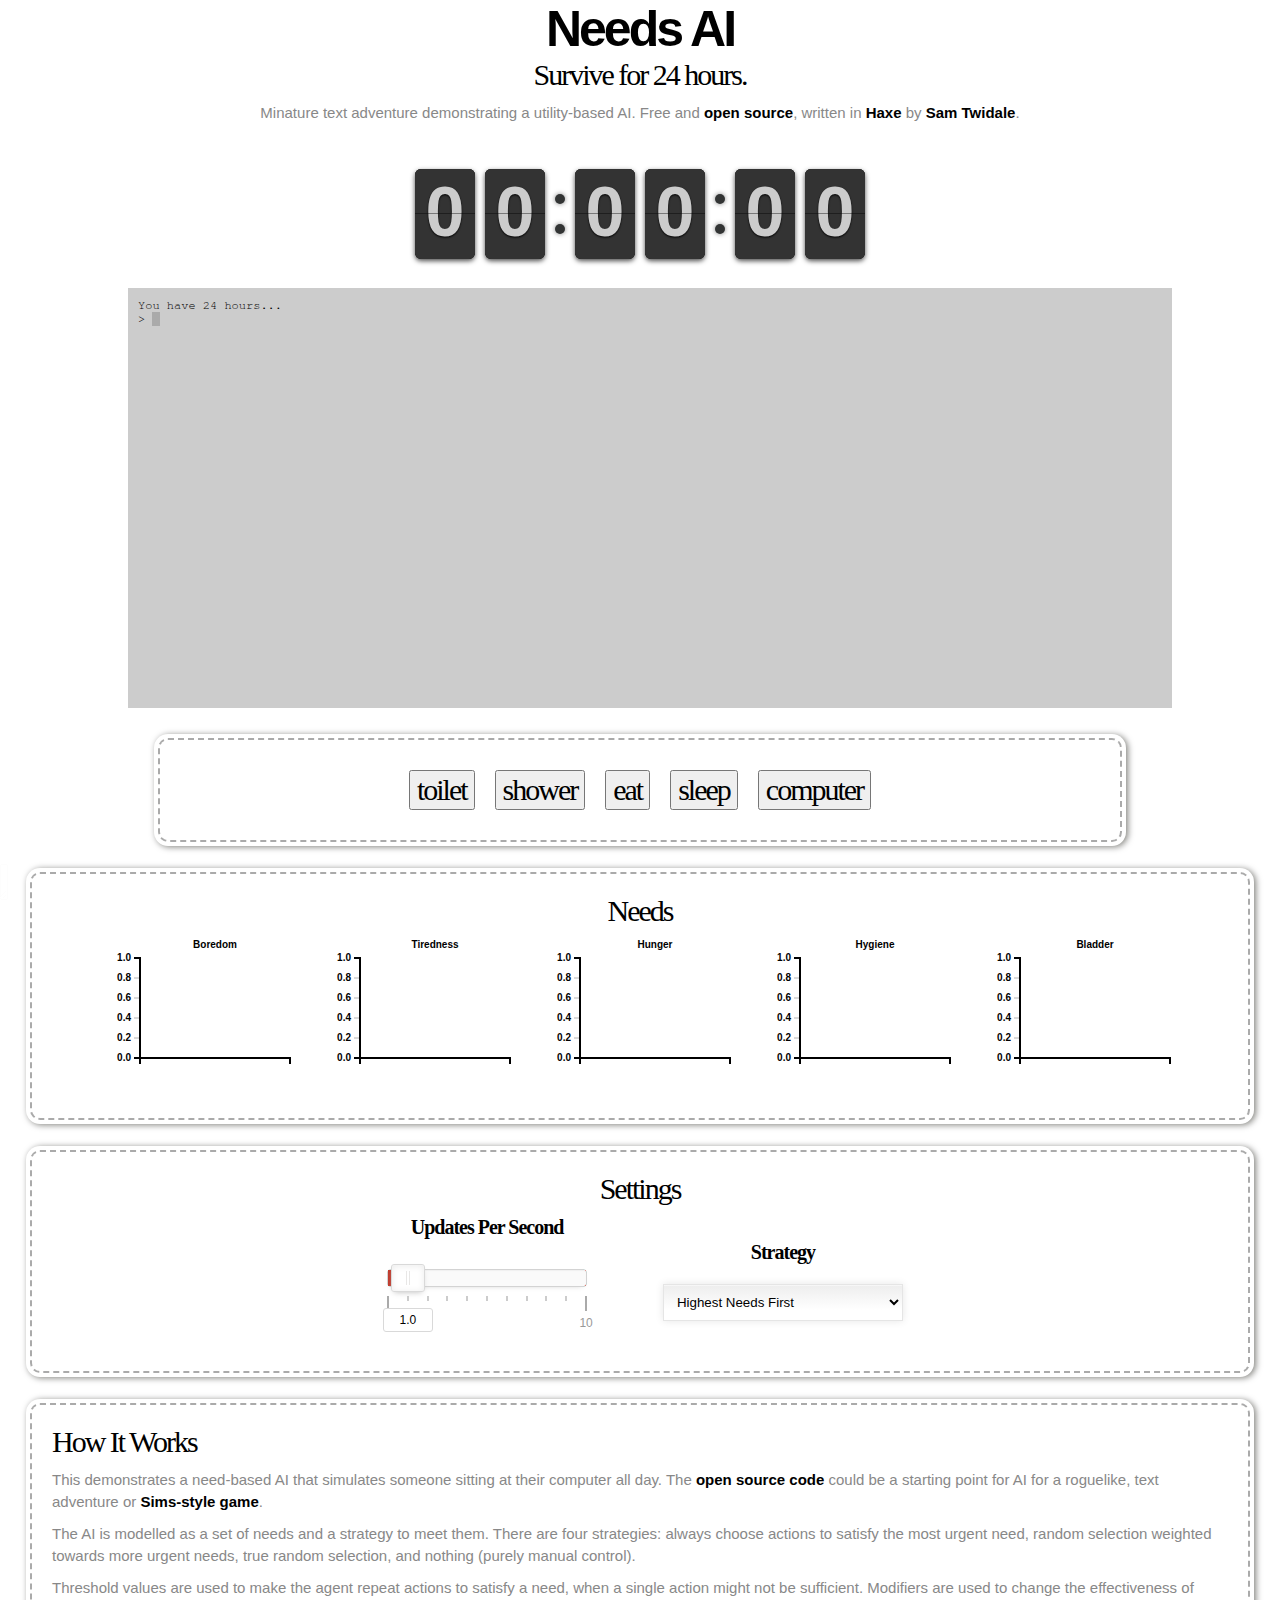
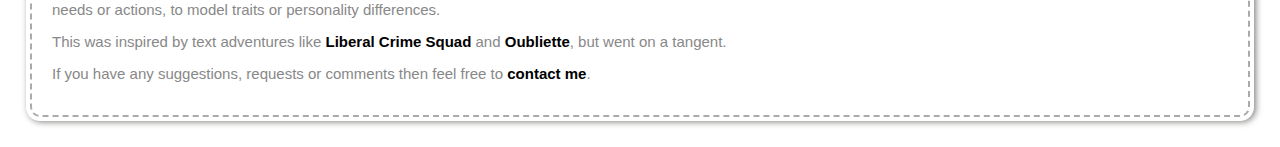
<file: index.html>
<!DOCTYPE html>
<html lang="en-GB" xmlns="https://www.w3.org/1999/xhtml">
	<head>
		<meta charset="UTF-8">
		<meta http-equiv="X-UA-Compatible" content="IE=edge">
		<meta name="viewport" content="width=device-width,user-scalable=yes,initial-scale=1,maximum-scale=1">
		<title>Needs AI</title>
		<meta name="author" content="Sam Twidale">
		<link rel="icon" type="image/x-icon" href="icon/favicon.png">
		<link rel="apple-touch-icon-precomposed" type="image/x-icon" href="icon/apple-touch-icon-precomposed.png">
		<!--[if IE]><link rel="shortcut icon" type="image/x-icon" href="icon/favicon.ico"><![endif]-->
		<link rel="stylesheet" type="text/css" href="css/style.min.css">
		<link rel="stylesheet" type="text/css" href="css/nouislider.min.css">
		<link rel="stylesheet" type="text/css" href="css/nouislider.pips.css">
		<link rel="stylesheet" type="text/css" href="css/jquery.terminal.css">
		<link rel="stylesheet" type="text/css" href="css/flipclock.css">
	</head>
	
    <body>
		<section id="header">
			<div class="inner">
				<h1>Needs AI</h1>
				<h2>Survive for 24 hours.</h2>

				<p>Minature text adventure demonstrating a utility-based AI. Free and <a href="https://github.com/Tw1ddle/needs-ai-standalone" target="_blank">open source</a>, written in <a href="https://haxe.org/" target="_blank">Haxe</a> by <a href="https://twitter.com/Sam_Twidale" target="_blank">Sam Twidale</a>.</p>
				
				<div id="time" class="container"></div>
			</div>
		</section>
		
		<section id="game" class="container">
			<div id="map">
			</div>
			
			<div id="status">
			</div>
		
			<div id="console">
			</div>
			
			<div id="actions" class="stitched">
			</div>
			
			<div id="needs">
			</div>
		</section>
		
		<div id="graphs_container" class="stitched">
			<h2>Needs</h2>
			<div id="graphs" class="container"></div>
		</div>
		
		<div id="settings" class="stitched">
			<h2>Settings</h2>
			<div class="container">
				<h3>Updates Per Second</h3>
				<div class="container">
					<div id="clockspeed" class="red"></div>
				</div>
			</div>
			<div class="container">
				<h3>Strategy</h3>
				<div class="container">
					<select id="strategy">
						<option value="highest_needs" selected="selected">Highest Needs First</option>
						<option value="true_random">True Random</option>
						<option value="weighted_random">Weighted Random</option>
						<option value="disabled">Disabled</option>
					</select>
				</div>
			</div>
		</div>
		
		<div class="stitched">
			<h2>How It Works</h2>
			<p>This demonstrates a need-based AI that simulates someone sitting at their computer all day. The <a href="https://github.com/Tw1ddle/needs-ai-standalone" target="_blank">open source code</a> could be a starting point for AI for a roguelike, text adventure or <a href="https://intrinsicalgorithm.com/IAonAI/2009/10/aiide-2009-ai-challenges-in-sims-3-richard-evans/" target="_blank">Sims-style game</a>.</p>
			<p>The AI is modelled as a set of needs and a strategy to meet them. There are four strategies: always choose actions to satisfy the most urgent need, random selection weighted towards more urgent needs, true random selection, and nothing (purely manual control).</p>
			<p>Threshold values are used to make the agent repeat actions to satisfy a need, when a single action might not be sufficient. Modifiers are used to change the effectiveness of needs or actions, to model traits or personality differences.</p>
			<p>This was inspired by text adventures like <a href="https://www.bay12games.com/lcs/" target="_blank">Liberal Crime Squad</a> and <a href="https://www.mobygames.com/game/dos/oubliette" target="_blank">Oubliette</a>, but went on a tangent.</p>
			<p>If you have any suggestions, requests or comments then feel free to <a href="https://samcodes.co.uk/contact/" target="_blank">contact me</a>.</p>
		</div>
		
		<!-- <script type='text/javascript' src='https://cdnjs.cloudflare.com/ajax/libs/d3/3.5.6/d3.min.js' charset='utf-8'></script> -->
		<script type="text/javascript" src="js/jquery.min.js"></script>
		<script type="text/javascript" src="js/jquery.mousewheel.min.js"></script>
		<script type="text/javascript" src="js/jquery.terminal.min.js"></script>
		<script>
			terminal = $('#console').terminal(function(command, term) {
				term.echo('');
			}, {
				greetings: false,
				name: 'dconsole',
				width: "100%",
				height: "400",
				prompt: '> ',
			});

			document.addEventListener('console_log', function(evt) {
				terminal.echo(evt.detail.data, {
					finalize: function(div) {
						div.css("color", "#" + evt.detail.color);
					}
				});
			});
		</script>
		<script type="text/javascript" src="js/wNumb.min.js"></script>
		<script type="text/javascript" src="js/nouislider.min.js"></script>
		<script type="text/javascript" src="js/flipclock.min.js"></script>
		<script type="text/javascript" src="js/d3.min.js"></script>
		<script type="text/javascript" src="js/game.js"></script>
    </body>
</html>
</file>
<file: css/nouislider.pips.css>
/* Base;
 *
 */
.noUi-pips,
.noUi-pips * {
-moz-box-sizing: border-box;
	box-sizing: border-box;
}
.noUi-pips {
	position: absolute;
	font: 400 12px Arial;
	color: #999;
}

/* Values;
 *
 */
.noUi-value {
	width: 40px;
	position: absolute;
	text-align: center;
}
.noUi-value-sub {
	color: #ccc;
	font-size: 10px;
}

/* Markings;
 *
 */
.noUi-marker {
	position: absolute;
	background: #CCC;
}
.noUi-marker-sub {
	background: #AAA;
}
.noUi-marker-large {
	background: #AAA;
}

/* Horizontal layout;
 *
 */
.noUi-pips-horizontal {
	padding: 10px 0;
	height: 50px;
	top: 100%;
	left: 0;
	width: 100%;
}
.noUi-value-horizontal {
	margin-left: -20px;
	padding-top: 20px;
}
.noUi-value-horizontal.noUi-value-sub {
	padding-top: 15px;
}

.noUi-marker-horizontal.noUi-marker {
	margin-left: -1px;
	width: 2px;
	height: 5px;
}
.noUi-marker-horizontal.noUi-marker-sub {
	height: 10px;
}
.noUi-marker-horizontal.noUi-marker-large {
	height: 15px;
}

/* Vertical layout;
 *
 */
.noUi-pips-vertical {
	padding: 0 10px;
	height: 100%;
	top: 0;
	left: 100%;
}
.noUi-value-vertical {
	width: 15px;
	margin-left: 20px;
	margin-top: -5px;
}

.noUi-marker-vertical.noUi-marker {
	width: 5px;
	height: 2px;
	margin-top: -1px;
}
.noUi-marker-vertical.noUi-marker-sub {
	width: 10px;
}
.noUi-marker-vertical.noUi-marker-large {
	width: 15px;
}
</file>
<file: css/style.min.css>
body{font-family:'Open Sans', sans-serif;background-color:#000000;color:#000000;font-size:13px}button{font:400 30px "Open Sans";letter-spacing:-2px;margin:10px}html,body,div,span,applet,object,iframe,h1,h2,h3,h4,h5,h6,p,blockquote,pre,a,abbr,acronym,address,big,cite,code,del,dfn,em,font,ins,kbd,q,s,samp,small,strike,strong,sub,sup,tt,var,b,u,i,center,dl,dt,dd,ol,ul,li,fieldset,form,label,legend,table,caption,tbody,tfoot,thead,tr,th,td{background:transparent;border:0;margin:0;padding:0;vertical-align:baseline;outline:0}h1{font:600 50px "Open Sans", sans-serif;letter-spacing:-3px;margin-bottom:0px}h2{font:400 30px "Open Sans";letter-spacing:-2px}h3{font:600 20px "Open Sans";letter-spacing:-1px}p{font-family:"Open Sans", sans-serif;font-size:15px;line-height:22px;color:#888888;margin:10px 0}a{color:#000000;font-weight:600;text-decoration:none}p a{color:#000000;text-decoration:none}*{-webkit-user-drag:none;-khtml-user-drag:none;-moz-user-drag:none;-o-user-drag:none;user-drag:none}.stitched{padding:20px;margin:30px;background:#ffffff;color:#000000;font-size:21px;font-weight:bold;line-height:1.3em;border:2px dashed #aaa;border-radius:10px;box-shadow:0 0 0 4px #ffffff, 2px 1px 6px 4px rgba(10, 10, 0, 0.5);font-weight:normal}#game{width:80%;display:block;margin-left:auto;margin-right:auto}.container{display:inline-block;margin:10px}a:hover{color:#555555}.logo{margin:15px}#header{text-align:center}#time{margin-top:30px;display:inline-block;width:auto;text-align:center}.xaxis path{fill:none;stroke:#000;shape-rendering:crispEdges}.xaxis .axis-label{font-size:10px}.yaxis path{fill:none;stroke:#000;shape-rendering:crispEdges}.yaxis .axis-label{font-size:10px}.title{font-weight:bold;font-size:10px}.tick{font-weight:bold;font-size:10px}.tick line{stroke:gray;opacity:0.6}path{stroke:black;stroke-width:2;fill:none}svg{display:inline-block;vertical-align:top}#graphs{display:block;text-align:center}#actions,#settings,#graphs_container{text-align:center}.button{margin:10px;-moz-box-shadow:inset 0px 1px 0px 0px #ffffff;-webkit-box-shadow:inset 0px 1px 0px 0px #ffffff;box-shadow:inset 0px 1px 0px 0px #ffffff;background:-webkit-gradient(linear, left top, left bottom, color-stop(0.05, #ffffff), color-stop(1, #f6f6f6));background:-moz-linear-gradient(top, #ffffff 5%, #f6f6f6 100%);background:-webkit-linear-gradient(top, #ffffff 5%, #f6f6f6 100%);background:-o-linear-gradient(top, #ffffff 5%, #f6f6f6 100%);background:-ms-linear-gradient(top, #ffffff 5%, #f6f6f6 100%);background:linear-gradient(to bottom, #ffffff 5%, #f6f6f6 100%);background-color:#ffffff;-moz-border-radius:6px;-webkit-border-radius:6px;border-radius:6px;border:1px solid #dcdcdc;display:inline-block;cursor:pointer;color:#666666;font-size:15px;font-weight:bold;padding:6px 24px;text-decoration:none;text-shadow:0px 1px 0px #ffffff}.button:hover{background:-webkit-gradient(linear, left top, left bottom, color-stop(0.05, #f6f6f6), color-stop(1, #ffffff));background:-moz-linear-gradient(top, #f6f6f6 5%, #ffffff 100%);background:-webkit-linear-gradient(top, #f6f6f6 5%, #ffffff 100%);background:-o-linear-gradient(top, #f6f6f6 5%, #ffffff 100%);background:-ms-linear-gradient(top, #f6f6f6 5%, #ffffff 100%);background:linear-gradient(to bottom, #f6f6f6 5%, #ffffff 100%);background-color:#f6f6f6}.button:active{position:relative;top:1px}.flip-clock-label{display:none}select{padding:9px;margin:10px;border:solid 1px #E5E5E5;outline:0;width:240px;background:#FFFFFF url('bg_form.png') left top repeat-x;background:-webkit-gradient(linear, left top, left 25, from(#FFFFFF), color-stop(4%, #EEEEEE), to(#FFFFFF));background:-moz-linear-gradient(top, #FFFFFF, #EEEEEE 1px, #FFFFFF 25px);box-shadow:rgba(0,0,0, 0.1) 0px 0px 8px;-moz-box-shadow:rgba(0,0,0, 0.1) 0px 0px 8px;-webkit-box-shadow:rgba(0,0,0, 0.1) 0px 0px 8px}.tooltip{display:block;position:absolute;border:1px solid #D9D9D9;font:400 12px/12px Arial;border-radius:3px;background:#fff;top:43px;padding:5px;left:-9px;text-align:center;width:50px}.red,.green,.blue,.black,.orange{margin:20px;width:200px;display:inline-block}.red .noUi-base{background:#c0392b}.green .noUi-base{background:#27ae60}.blue .noUi-base{background:#2980b9}.black .noUi-connect{background:#000000}.orange .noUi-base{background:#ffa500}#console{overflow:auto}
</file>
<file: css/nouislider.min.css>
/*! nouislider - 8.0.2 - 2015-07-06 13:22:09 */


.noUi-target,.noUi-target *{-webkit-touch-callout:none;-webkit-user-select:none;-ms-touch-action:none;-ms-user-select:none;-moz-user-select:none;-moz-box-sizing:border-box;box-sizing:border-box}.noUi-target{position:relative;direction:ltr}.noUi-base{width:100%;height:100%;position:relative;z-index:1}.noUi-origin{position:absolute;right:0;top:0;left:0;bottom:0}.noUi-handle{position:relative;z-index:1}.noUi-stacking .noUi-handle{z-index:10}.noUi-state-tap .noUi-origin{-webkit-transition:left .3s,top .3s;transition:left .3s,top .3s}.noUi-state-drag *{cursor:inherit!important}.noUi-base{-webkit-transform:translate3d(0,0,0);transform:translate3d(0,0,0)}.noUi-horizontal{height:18px}.noUi-horizontal .noUi-handle{width:34px;height:28px;left:-17px;top:-6px}.noUi-vertical{width:18px}.noUi-vertical .noUi-handle{width:28px;height:34px;left:-6px;top:-17px}.noUi-background{background:#FAFAFA;box-shadow:inset 0 1px 1px #f0f0f0}.noUi-connect{background:#3FB8AF;box-shadow:inset 0 0 3px rgba(51,51,51,.45);-webkit-transition:background 450ms;transition:background 450ms}.noUi-origin{border-radius:2px}.noUi-target{border-radius:4px;border:1px solid #D3D3D3;box-shadow:inset 0 1px 1px #F0F0F0,0 3px 6px -5px #BBB}.noUi-target.noUi-connect{box-shadow:inset 0 0 3px rgba(51,51,51,.45),0 3px 6px -5px #BBB}.noUi-dragable{cursor:w-resize}.noUi-vertical .noUi-dragable{cursor:n-resize}.noUi-handle{border:1px solid #D9D9D9;border-radius:3px;background:#FFF;cursor:default;box-shadow:inset 0 0 1px #FFF,inset 0 1px 7px #EBEBEB,0 3px 6px -3px #BBB}.noUi-active{box-shadow:inset 0 0 1px #FFF,inset 0 1px 7px #DDD,0 3px 6px -3px #BBB}.noUi-handle:after,.noUi-handle:before{content:"";display:block;position:absolute;height:14px;width:1px;background:#E8E7E6;left:14px;top:6px}.noUi-handle:after{left:17px}.noUi-vertical .noUi-handle:after,.noUi-vertical .noUi-handle:before{width:14px;height:1px;left:6px;top:14px}.noUi-vertical .noUi-handle:after{top:17px}[disabled] .noUi-connect,[disabled].noUi-connect{background:#B8B8B8}[disabled] .noUi-handle,[disabled].noUi-origin{cursor:not-allowed}.noUi-pips,.noUi-pips *{-moz-box-sizing:border-box;box-sizing:border-box}.noUi-pips{position:absolute;font:400 12px Arial;color:#999}.noUi-value{width:40px;position:absolute;text-align:center}.noUi-value-sub{color:#ccc;font-size:10px}.noUi-marker{position:absolute;background:#CCC}.noUi-marker-large,.noUi-marker-sub{background:#AAA}.noUi-pips-horizontal{padding:10px 0;height:50px;top:100%;left:0;width:100%}.noUi-value-horizontal{margin-left:-20px;padding-top:20px}.noUi-value-horizontal.noUi-value-sub{padding-top:15px}.noUi-marker-horizontal.noUi-marker{margin-left:-1px;width:2px;height:5px}.noUi-marker-horizontal.noUi-marker-sub{height:10px}.noUi-marker-horizontal.noUi-marker-large{height:15px}.noUi-pips-vertical{padding:0 10px;height:100%;top:0;left:100%}.noUi-value-vertical{width:15px;margin-left:20px;margin-top:-5px}.noUi-marker-vertical.noUi-marker{width:5px;height:2px;margin-top:-1px}.noUi-marker-vertical.noUi-marker-sub{width:10px}.noUi-marker-vertical.noUi-marker-large{width:15px}
</file>
<file: css/flipclock.css>
/* Get the bourbon mixin from http://bourbon.io */
/* Reset */
.flip-clock-wrapper * {
    -webkit-box-sizing: border-box;
    -moz-box-sizing: border-box;
    -ms-box-sizing: border-box;
    -o-box-sizing: border-box;
    box-sizing: border-box;
    -webkit-backface-visibility: hidden;
    -moz-backface-visibility: hidden;
    -ms-backface-visibility: hidden;
    -o-backface-visibility: hidden;
    backface-visibility: hidden;
}

.flip-clock-wrapper a {
  cursor: pointer;
  text-decoration: none;
  color: #ccc; }

.flip-clock-wrapper a:hover {
  color: #fff; }

.flip-clock-wrapper ul {
  list-style: none; }

.flip-clock-wrapper.clearfix:before,
.flip-clock-wrapper.clearfix:after {
  content: " ";
  display: table; }

.flip-clock-wrapper.clearfix:after {
  clear: both; }

.flip-clock-wrapper.clearfix {
  *zoom: 1; }

/* Main */
.flip-clock-wrapper {
  font: normal 11px "Helvetica Neue", Helvetica, sans-serif;
  -webkit-user-select: none; }

.flip-clock-meridium {
  background: none !important;
  box-shadow: 0 0 0 !important;
  font-size: 36px !important; }

.flip-clock-meridium a { color: #313333; }

.flip-clock-wrapper {
  text-align: center;
  position: relative;
  width: 100%;
  margin: 1em;
}

.flip-clock-wrapper:before,
.flip-clock-wrapper:after {
    content: " "; /* 1 */
    display: table; /* 2 */
}
.flip-clock-wrapper:after {
    clear: both;
}

/* Skeleton */
.flip-clock-wrapper ul {
  position: relative;
  float: left;
  margin: 5px;
  width: 60px;
  height: 90px;
  font-size: 80px;
  font-weight: bold;
  line-height: 87px;
  border-radius: 6px;
  background: #000;
}

.flip-clock-wrapper ul li {
  z-index: 1;
  position: absolute;
  left: 0;
  top: 0;
  width: 100%;
  height: 100%;
  line-height: 87px;
  text-decoration: none !important;
}

.flip-clock-wrapper ul li:first-child {
  z-index: 2; }

.flip-clock-wrapper ul li a {
  display: block;
  height: 100%;
  -webkit-perspective: 200px;
  -moz-perspective: 200px;
  perspective: 200px;
  margin: 0 !important;
  overflow: visible !important;
  cursor: default !important; }

.flip-clock-wrapper ul li a div {
  z-index: 1;
  position: absolute;
  left: 0;
  width: 100%;
  height: 50%;
  font-size: 80px;
  overflow: hidden; 
  outline: 1px solid transparent; }

.flip-clock-wrapper ul li a div .shadow {
  position: absolute;
  width: 100%;
  height: 100%;
  z-index: 2; }

.flip-clock-wrapper ul li a div.up {
  -webkit-transform-origin: 50% 100%;
  -moz-transform-origin: 50% 100%;
  -ms-transform-origin: 50% 100%;
  -o-transform-origin: 50% 100%;
  transform-origin: 50% 100%;
  top: 0; }

.flip-clock-wrapper ul li a div.up:after {
  content: "";
  position: absolute;
  top: 44px;
  left: 0;
  z-index: 5;
  width: 100%;
  height: 3px;
  background-color: #000;
  background-color: rgba(0, 0, 0, 0.4); }

.flip-clock-wrapper ul li a div.down {
  -webkit-transform-origin: 50% 0;
  -moz-transform-origin: 50% 0;
  -ms-transform-origin: 50% 0;
  -o-transform-origin: 50% 0;
  transform-origin: 50% 0;
  bottom: 0;
  border-bottom-left-radius: 6px;
  border-bottom-right-radius: 6px;
}

.flip-clock-wrapper ul li a div div.inn {
  position: absolute;
  left: 0;
  z-index: 1;
  width: 100%;
  height: 200%;
  color: #ccc;
  text-shadow: 0 1px 2px #000;
  text-align: center;
  background-color: #333;
  border-radius: 6px;
  font-size: 70px; }

.flip-clock-wrapper ul li a div.up div.inn {
  top: 0; }

.flip-clock-wrapper ul li a div.down div.inn {
  bottom: 0; }

/* PLAY */
.flip-clock-wrapper ul.play li.flip-clock-before {
  z-index: 3; }

.flip-clock-wrapper .flip {   box-shadow: 0 2px 5px rgba(0, 0, 0, 0.7); }

.flip-clock-wrapper ul.play li.flip-clock-active {
  -webkit-animation: asd 0.5s 0.5s linear both;
  -moz-animation: asd 0.5s 0.5s linear both;
  animation: asd 0.5s 0.5s linear both;
  z-index: 5; }

.flip-clock-divider {
  float: left;
  display: inline-block;
  position: relative;
  width: 20px;
  height: 100px; }

.flip-clock-divider:first-child {
  width: 0; }

.flip-clock-dot {
  display: block;
  background: #323434;
  width: 10px;
  height: 10px;
  position: absolute;
  border-radius: 50%;
  box-shadow: 0 0 5px rgba(0, 0, 0, 0.5);
  left: 5px; }

.flip-clock-divider .flip-clock-label {
  position: absolute;
  top: -1.5em;
  right: -86px;
  color: black;
  text-shadow: none; }

.flip-clock-divider.minutes .flip-clock-label {
  right: -88px; }

.flip-clock-divider.seconds .flip-clock-label {
  right: -91px; }

.flip-clock-dot.top {
  top: 30px; }

.flip-clock-dot.bottom {
  bottom: 30px; }

@-webkit-keyframes asd {
  0% {
    z-index: 2; }

  20% {
    z-index: 4; }

  100% {
    z-index: 4; } }

@-moz-keyframes asd {
  0% {
    z-index: 2; }

  20% {
    z-index: 4; }

  100% {
    z-index: 4; } }

@-o-keyframes asd {
  0% {
    z-index: 2; }

  20% {
    z-index: 4; }

  100% {
    z-index: 4; } }

@keyframes asd {
  0% {
    z-index: 2; }

  20% {
    z-index: 4; }

  100% {
    z-index: 4; } }

.flip-clock-wrapper ul.play li.flip-clock-active .down {
  z-index: 2;
  -webkit-animation: turn 0.5s 0.5s linear both;
  -moz-animation: turn 0.5s 0.5s linear both;
  animation: turn 0.5s 0.5s linear both; }

@-webkit-keyframes turn {
  0% {
    -webkit-transform: rotateX(90deg); }

  100% {
    -webkit-transform: rotateX(0deg); } }

@-moz-keyframes turn {
  0% {
    -moz-transform: rotateX(90deg); }

  100% {
    -moz-transform: rotateX(0deg); } }

@-o-keyframes turn {
  0% {
    -o-transform: rotateX(90deg); }

  100% {
    -o-transform: rotateX(0deg); } }

@keyframes turn {
  0% {
    transform: rotateX(90deg); }

  100% {
    transform: rotateX(0deg); } }

.flip-clock-wrapper ul.play li.flip-clock-before .up {
  z-index: 2;
  -webkit-animation: turn2 0.5s linear both;
  -moz-animation: turn2 0.5s linear both;
  animation: turn2 0.5s linear both; }

@-webkit-keyframes turn2 {
  0% {
    -webkit-transform: rotateX(0deg); }

  100% {
    -webkit-transform: rotateX(-90deg); } }

@-moz-keyframes turn2 {
  0% {
    -moz-transform: rotateX(0deg); }

  100% {
    -moz-transform: rotateX(-90deg); } }

@-o-keyframes turn2 {
  0% {
    -o-transform: rotateX(0deg); }

  100% {
    -o-transform: rotateX(-90deg); } }

@keyframes turn2 {
  0% {
    transform: rotateX(0deg); }

  100% {
    transform: rotateX(-90deg); } }

.flip-clock-wrapper ul li.flip-clock-active {
  z-index: 3; }

/* SHADOW */
.flip-clock-wrapper ul.play li.flip-clock-before .up .shadow {
  background: -moz-linear-gradient(top, rgba(0, 0, 0, 0.1) 0%, black 100%);
  background: -webkit-gradient(linear, left top, left bottom, color-stop(0%, rgba(0, 0, 0, 0.1)), color-stop(100%, black));
  background: linear, top, rgba(0, 0, 0, 0.1) 0%, black 100%;
  background: -o-linear-gradient(top, rgba(0, 0, 0, 0.1) 0%, black 100%);
  background: -ms-linear-gradient(top, rgba(0, 0, 0, 0.1) 0%, black 100%);
  background: linear, to bottom, rgba(0, 0, 0, 0.1) 0%, black 100%;
  -webkit-animation: show 0.5s linear both;
  -moz-animation: show 0.5s linear both;
  animation: show 0.5s linear both; }

.flip-clock-wrapper ul.play li.flip-clock-active .up .shadow {
  background: -moz-linear-gradient(top, rgba(0, 0, 0, 0.1) 0%, black 100%);
  background: -webkit-gradient(linear, left top, left bottom, color-stop(0%, rgba(0, 0, 0, 0.1)), color-stop(100%, black));
  background: linear, top, rgba(0, 0, 0, 0.1) 0%, black 100%;
  background: -o-linear-gradient(top, rgba(0, 0, 0, 0.1) 0%, black 100%);
  background: -ms-linear-gradient(top, rgba(0, 0, 0, 0.1) 0%, black 100%);
  background: linear, to bottom, rgba(0, 0, 0, 0.1) 0%, black 100%;
  -webkit-animation: hide 0.5s 0.3s linear both;
  -moz-animation: hide 0.5s 0.3s linear both;
  animation: hide 0.5s 0.3s linear both; }

/*DOWN*/
.flip-clock-wrapper ul.play li.flip-clock-before .down .shadow {
  background: -moz-linear-gradient(top, black 0%, rgba(0, 0, 0, 0.1) 100%);
  background: -webkit-gradient(linear, left top, left bottom, color-stop(0%, black), color-stop(100%, rgba(0, 0, 0, 0.1)));
  background: linear, top, black 0%, rgba(0, 0, 0, 0.1) 100%;
  background: -o-linear-gradient(top, black 0%, rgba(0, 0, 0, 0.1) 100%);
  background: -ms-linear-gradient(top, black 0%, rgba(0, 0, 0, 0.1) 100%);
  background: linear, to bottom, black 0%, rgba(0, 0, 0, 0.1) 100%;
  -webkit-animation: show 0.5s linear both;
  -moz-animation: show 0.5s linear both;
  animation: show 0.5s linear both; }

.flip-clock-wrapper ul.play li.flip-clock-active .down .shadow {
  background: -moz-linear-gradient(top, black 0%, rgba(0, 0, 0, 0.1) 100%);
  background: -webkit-gradient(linear, left top, left bottom, color-stop(0%, black), color-stop(100%, rgba(0, 0, 0, 0.1)));
  background: linear, top, black 0%, rgba(0, 0, 0, 0.1) 100%;
  background: -o-linear-gradient(top, black 0%, rgba(0, 0, 0, 0.1) 100%);
  background: -ms-linear-gradient(top, black 0%, rgba(0, 0, 0, 0.1) 100%);
  background: linear, to bottom, black 0%, rgba(0, 0, 0, 0.1) 100%;
  -webkit-animation: hide 0.5s 0.3s linear both;
  -moz-animation: hide 0.5s 0.3s linear both;
  animation: hide 0.5s 0.2s linear both; }

@-webkit-keyframes show {
  0% {
    opacity: 0; }

  100% {
    opacity: 1; } }

@-moz-keyframes show {
  0% {
    opacity: 0; }

  100% {
    opacity: 1; } }

@-o-keyframes show {
  0% {
    opacity: 0; }

  100% {
    opacity: 1; } }

@keyframes show {
  0% {
    opacity: 0; }

  100% {
    opacity: 1; } }

@-webkit-keyframes hide {
  0% {
    opacity: 1; }

  100% {
    opacity: 0; } }

@-moz-keyframes hide {
  0% {
    opacity: 1; }

  100% {
    opacity: 0; } }

@-o-keyframes hide {
  0% {
    opacity: 1; }

  100% {
    opacity: 0; } }

@keyframes hide {
  0% {
    opacity: 1; }

  100% {
    opacity: 0; } }
</file>
